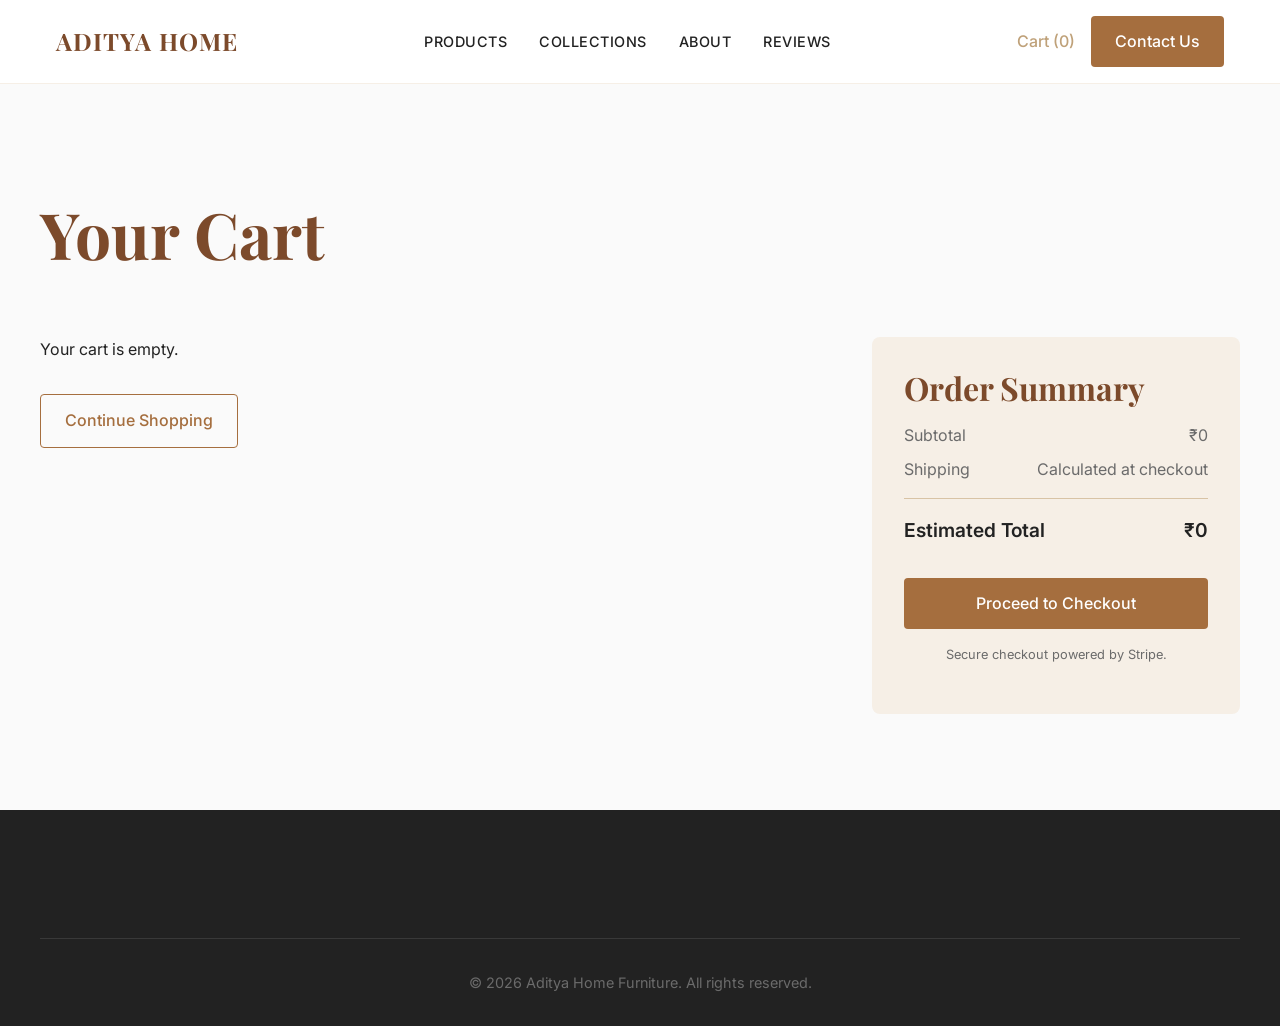
<file: cart.html>
<!DOCTYPE html>
<html lang="en">
<head>
    <meta charset="UTF-8">
    <meta name="viewport" content="width=device-width, initial-scale=1.0">
    <title>Your Cart | Aditya Home Furniture</title>
    <meta name="description" content="Review your cart and proceed to checkout.">
    
    <link rel="preconnect" href="https://fonts.googleapis.com">
    <link rel="preconnect" href="https://fonts.gstatic.com" crossorigin>
    <link href="https://fonts.googleapis.com/css2?family=Inter:wght@400;500;600&family=Playfair+Display:wght@400;700&display=swap" rel="stylesheet">
    
    <link rel="stylesheet" href="assets/styles.css">
    <script src="assets/scripts.js" defer></script>
</head>
<body id="cart-page">

    <!-- Header -->
    <header class="header">
        <div class="container header-content">
            <a href="index.html" class="logo">ADITYA HOME</a>
            <nav class="nav-links">
                <a href="products.html">Products</a>
                <a href="collections.html">Collections</a>
                <a href="about.html">About</a>
                <a href="index.html#testimonials">Reviews</a>
            </nav>
            <div style="display: flex; align-items: center; gap: 1rem;">
                <a href="cart.html" style="font-weight: 500; color: var(--oak-600);" id="nav-cart-link">Cart (0)</a>
                <a href="contact.html" class="btn btn-primary">Contact Us</a>
            </div>
        </div>
    </header>

    <main style="padding-top: 100px; min-height: 70vh;">
        
        <div class="container section">
            <h1 class="fade-up" style="margin-bottom: var(--spacing-lg);">Your Cart</h1>
            
            <div class="grid-2 fade-up" style="gap: var(--spacing-xl); grid-template-columns: 2fr 1fr;">
                
                <!-- Cart Items -->
                <div id="cart-items-container">
                    <!-- JS will populate this -->
                </div>

                <!-- Order Summary -->
                <div style="background-color: var(--oak-50); padding: var(--spacing-md); border-radius: var(--radius-md); height: fit-content;">
                    <h3 style="margin-bottom: 1rem;">Order Summary</h3>
                    
                    <div style="display: flex; justify-content: space-between; margin-bottom: 0.5rem; color: var(--muted);">
                        <span>Subtotal</span>
                        <span id="cart-subtotal">₹0</span>
                    </div>
                    <div style="display: flex; justify-content: space-between; margin-bottom: 1rem; color: var(--muted); border-bottom: 1px solid var(--oak-300); padding-bottom: 1rem;">
                        <span>Shipping</span>
                        <span>Calculated at checkout</span>
                    </div>
                    
                    <div style="display: flex; justify-content: space-between; margin-bottom: var(--spacing-md); font-weight: 600; font-size: 1.2rem;">
                        <span>Estimated Total</span>
                        <span id="cart-total">₹0</span>
                    </div>
                    
                    <a href="checkout.html" class="btn btn-primary" style="width: 100%; text-align: center; display: block;">Proceed to Checkout</a>
                    
                    <p style="text-align: center; font-size: 0.8rem; color: var(--muted); margin-top: 1rem;">Secure checkout powered by Stripe.</p>
                </div>
            </div>
        </div>

    </main>

    <!-- Footer -->
    <footer class="footer">
        <div class="container footer-bottom">
            <p>&copy; 2026 Aditya Home Furniture. All rights reserved.</p>
        </div>
    </footer>
</body>
</html>
</file>
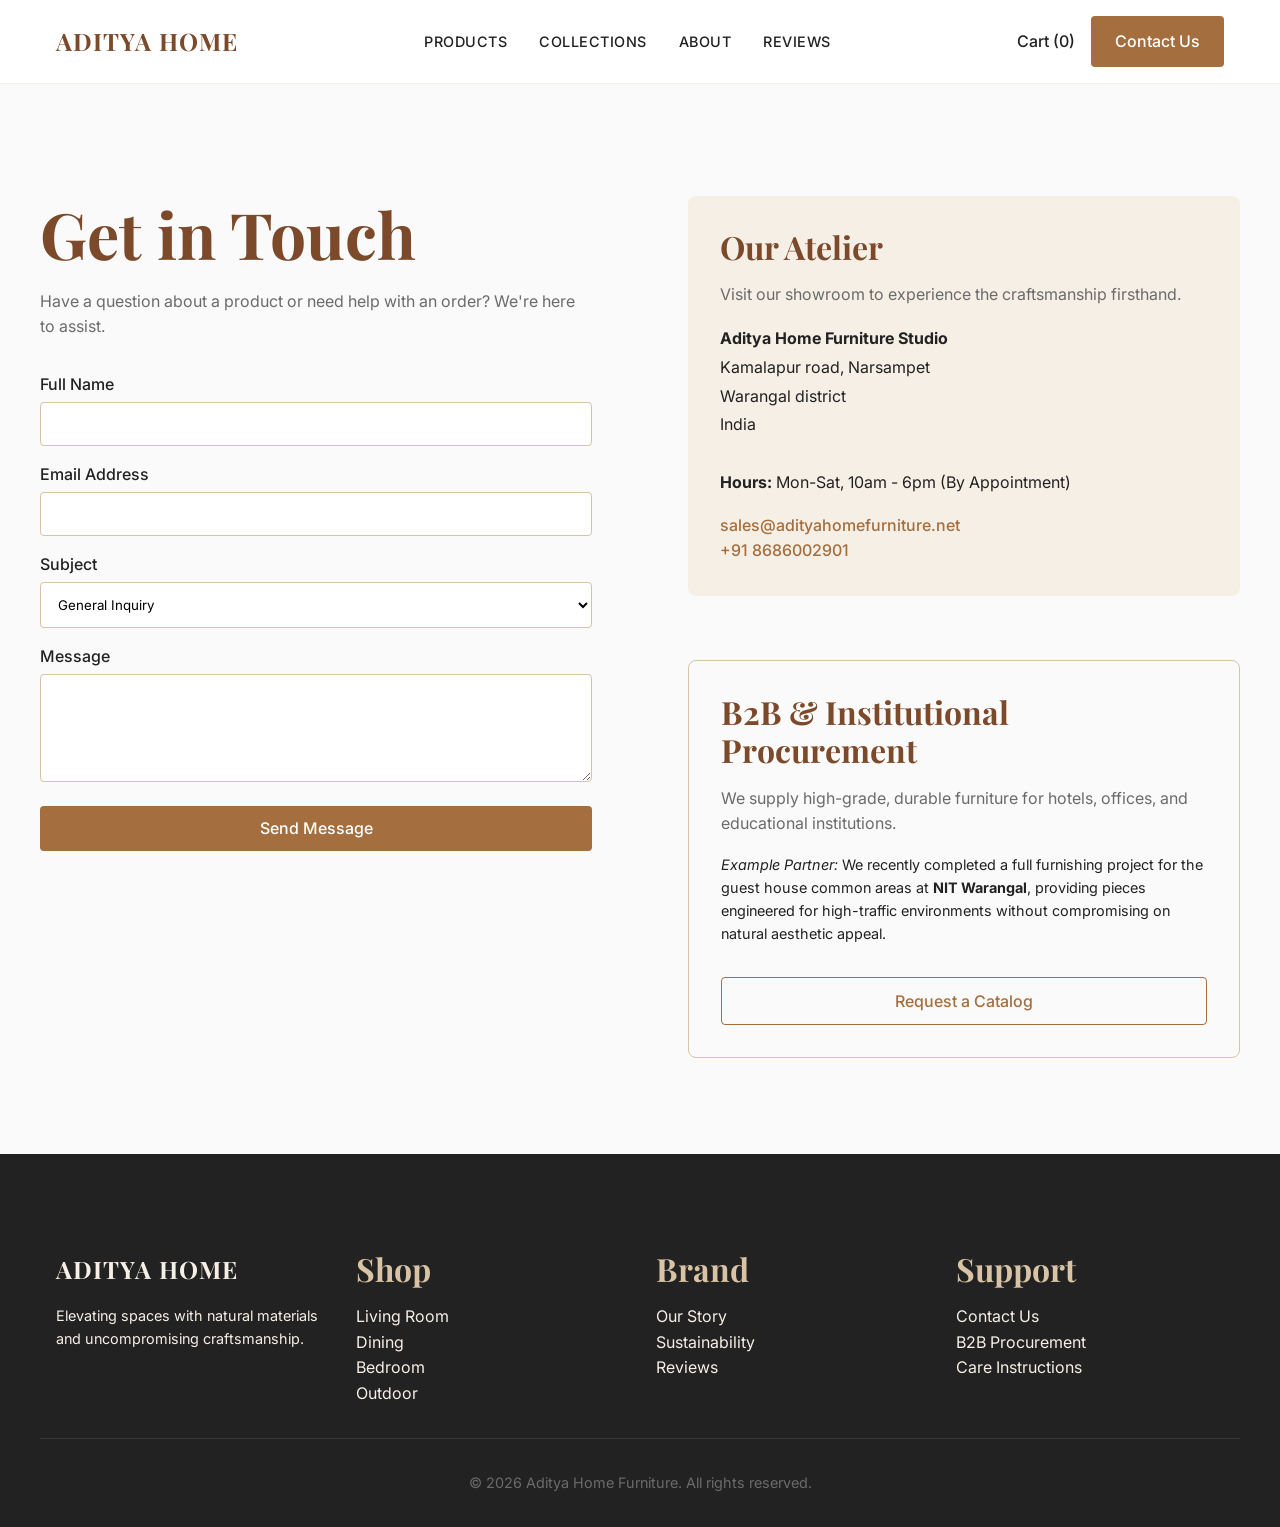
<file: contact.html>
<!DOCTYPE html>
<html lang="en">

<head>
    <meta charset="UTF-8">
    <meta name="viewport" content="width=device-width, initial-scale=1.0">
    <title>Contact Us | Aditya Home Furniture</title>
    <meta name="description"
        content="Get in touch with Aditya Home Furniture for inquiries, custom orders, or B2B procurement for institutions.">
    <link rel="canonical" href="https://www.adityahomefurniture.net/contact.html">

    <link rel="preconnect" href="https://fonts.googleapis.com">
    <link rel="preconnect" href="https://fonts.gstatic.com" crossorigin>
    <link
        href="https://fonts.googleapis.com/css2?family=Inter:wght@400;500;600&family=Playfair+Display:wght@400;700&display=swap"
        rel="stylesheet">

    <link rel="stylesheet" href="assets/styles.css">
    <script src="assets/scripts.js" defer></script>
</head>

<body id="contact-page">

    <!-- Header -->
    <header class="header">
        <div class="container header-content">
            <a href="index.html" class="logo">ADITYA HOME</a>
            <nav class="nav-links">
                <a href="products.html">Products</a>
                <a href="collections.html">Collections</a>
                <a href="about.html">About</a>
                <a href="index.html#testimonials">Reviews</a>
            </nav>
            <div style="display: flex; align-items: center; gap: 1rem;">
                <a href="cart.html" style="font-weight: 500;" id="nav-cart-link">Cart (0)</a>
                <a href="contact.html" class="btn btn-primary">Contact Us</a>
            </div>
        </div>
    </header>

    <main style="padding-top: 100px;">

        <div class="container section">
            <div class="grid-2" style="gap: var(--spacing-xl);">

                <!-- Contact Form -->
                <div id="contact-form" class="fade-up">
                    <h1 style="margin-bottom: 1rem;">Get in Touch</h1>
                    <p class="text-muted" style="margin-bottom: var(--spacing-md);">Have a question about a product or
                        need help with an order? We're here to assist.</p>

                    <form id="contactForm" onsubmit="sendEmail(event)">
                        <div class="form-group">
                            <label for="name">Full Name</label>
                            <input type="text" id="name" name="name" class="form-control" required>
                        </div>
                        <div class="form-group">
                            <label for="email">Email Address</label>
                            <input type="email" id="email" name="email" class="form-control" required>
                        </div>
                        <div class="form-group">
                            <label for="subject">Subject</label>
                            <select id="subject" name="subject" class="form-control">
                                <option value="general">General Inquiry</option>
                                <option value="order">Order Status</option>
                                <option value="custom">Custom Piece Request</option>
                                <option value="b2b">B2B Procurement</option>
                            </select>
                        </div>
                        <div class="form-group" style="margin-bottom: var(--spacing-sm);">
                            <label for="message">Message</label>
                            <textarea id="message" name="message" class="form-control" rows="5" required></textarea>
                        </div>
                        <button type="submit" class="btn btn-primary" style="width: 100%;">Send Message</button>
                    </form>

                    <script>
                        function sendEmail(e) {
                            e.preventDefault();
                            const name = document.getElementById('name').value;
                            const email = document.getElementById('email').value;
                            const subjectSelect = document.getElementById('subject');
                            const subject = subjectSelect.options[subjectSelect.selectedIndex].text;
                            const message = document.getElementById('message').value;

                            const mailtoBody = `Name: ${name}%0D%0AEmail: ${email}%0D%0A%0D%0A${encodeURIComponent(message)}`;
                            const mailtoUrl = `mailto:sales@adityahomefurniture.net?subject=${encodeURIComponent('Aditya Home Furniture: ' + subject)}&body=${mailtoBody}`;

                            window.location.href = mailtoUrl;
                        }
                    </script>
                </div>

                <!-- Info & B2B -->
                <div class="fade-up" style="display: flex; flex-direction: column; gap: var(--spacing-lg);">

                    <div id="store-locator"
                        style="background-color: var(--oak-50); padding: var(--spacing-md); border-radius: var(--radius-md);">
                        <h3>Our Atelier</h3>
                        <p class="text-muted" style="margin-bottom: 1rem;">Visit our showroom to experience the
                            craftsmanship firsthand.</p>
                        <address style="font-style: normal; color: var(--text-primary); line-height: 1.8;">
                            <strong>Aditya Home Furniture Studio</strong><br>
                            Kamalapur road, Narsampet<br>
                            Warangal district<br>
                            India<br><br>
                            <strong>Hours:</strong> Mon-Sat, 10am - 6pm (By Appointment)
                        </address>
                        <a href="mailto:sales@adityahomefurniture.net"
                            style="display: block; margin-top: 1rem; color: var(--teak-700); font-weight: 500;">sales@adityahomefurniture.net</a>
                        <a href="tel:+918686002901"
                            style="display: block; color: var(--teak-700); font-weight: 500;">+91 8686002901</a>
                    </div>

                    <div id="b2b"
                        style="border: 1px solid var(--oak-300); padding: var(--spacing-md); border-radius: var(--radius-md);">
                        <h3>B2B & Institutional Procurement</h3>
                        <p class="text-muted" style="margin-bottom: 1rem;">We supply high-grade, durable furniture for
                            hotels, offices, and educational institutions.</p>
                        <p style="font-size: 0.9rem; line-height: 1.6;">
                            <em>Example Partner:</em> We recently completed a full furnishing project for the guest
                            house common areas at <strong>NIT Warangal</strong>, providing pieces engineered for
                            high-traffic environments without compromising on natural aesthetic appeal.
                        </p>
                        <button class="btn btn-outline" style="margin-top: 1rem; width: 100%;"
                            onclick="document.getElementById('subject').value='b2b'; document.getElementById('name').focus(); window.scrollTo({top: document.getElementById('contact-form').offsetTop - 100, behavior: 'smooth'});">Request
                            a Catalog</button>
                    </div>

                </div>
            </div>
        </div>

    </main>

    <!-- Footer -->
    <footer class="footer">
        <div class="container grid-4">
            <div>
                <a href="index.html" class="logo" style="color: var(--oak-50);">ADITYA HOME</a>
                <p style="margin-top: 1rem; font-size: 0.9rem;">Elevating spaces with natural materials and
                    uncompromising craftsmanship.</p>
            </div>
            <div>
                <h3>Shop</h3>
                <ul>
                    <li><a href="products.html#living-room">Living Room</a></li>
                    <li><a href="products.html#dining">Dining</a></li>
                    <li><a href="products.html#bedroom">Bedroom</a></li>
                    <li><a href="products.html#outdoor">Outdoor</a></li>
                </ul>
            </div>
            <div>
                <h3>Brand</h3>
                <ul>
                    <li><a href="about.html">Our Story</a></li>
                    <li><a href="about.html#sustainability">Sustainability</a></li>
                    <li><a href="testimonials.html">Reviews</a></li>
                </ul>
            </div>
            <div>
                <h3>Support</h3>
                <ul>
                    <li><a href="contact.html">Contact Us</a></li>
                    <li><a href="contact.html#b2b">B2B Procurement</a></li>
                    <li><a href="#">Care Instructions</a></li>
                </ul>
            </div>
        </div>
        <div class="container footer-bottom">
            <p>&copy; 2026 Aditya Home Furniture. All rights reserved.</p>
        </div>
    </footer>
</body>

</html>
</file>
<file: assets/styles.css>
/* ==========================================================================
   Arborvitae - Design System & Styles
   ========================================================================== */

/* --- 1. CSS Variables (Design Tokens) --- */
:root {
  /* Color Palette */
  --oak-50: #F6EFE6;
  --oak-300: #D8C3A5;
  --oak-600: #BFA179;
  --teak-700: #A56E3E;
  --teak-900: #7C4A2B;
  
  --text-primary: #222222;
  --text-inverse: #FFFFFF;
  --muted: #6B6B6B;
  --accent: #E8C7A3;
  
  --bg-color: #FAFAFA;
  --surface-color: #FFFFFF;
  
  /* Typography */
  --font-heading: 'Playfair Display', serif;
  --font-body: 'Inter', sans-serif;
  
  /* Spacing */
  --spacing-xs: 0.5rem;
  --spacing-sm: 1rem;
  --spacing-md: 2rem;
  --spacing-lg: 4rem;
  --spacing-xl: 6rem;
  
  /* Border Radius */
  --radius-sm: 4px;
  --radius-md: 8px;
  --radius-lg: 12px;
  
  /* Transitions */
  --transition-fast: 0.2s ease;
  --transition-normal: 0.3s ease;
  --transition-slow: 0.6s ease;
}

/* --- 2. CSS Reset --- */
*, *::before, *::after {
  box-sizing: border-box;
  margin: 0;
  padding: 0;
}

html {
  scroll-behavior: smooth; /* Smooth scroll for anchors */
  font-size: 16px;
}

body {
  font-family: var(--font-body);
  color: var(--text-primary);
  background-color: var(--bg-color);
  line-height: 1.6;
  overflow-x: hidden;
}

img, picture, video, canvas, svg {
  display: block;
  max-width: 100%;
}

a {
  color: inherit;
  text-decoration: none;
  transition: color var(--transition-fast);
}

ul {
  list-style: none;
}

button {
  cursor: pointer;
  border: none;
  background: none;
  font-family: inherit;
}

/* --- 3. Typography --- */
h1, h2, h3, h4, h5, h6 {
  font-family: var(--font-heading);
  font-weight: 700;
  line-height: 1.2;
  margin-bottom: var(--spacing-sm);
  color: var(--teak-900);
}

h1 { font-size: clamp(2.5rem, 5vw, 4rem); }
h2 { font-size: clamp(2rem, 4vw, 3rem); }
h3 { font-size: clamp(1.5rem, 3vw, 2rem); }

p {
  margin-bottom: var(--spacing-sm);
}

.text-muted {
  color: var(--muted);
}

/* --- 4. Layout & Grid --- */
.container {
  width: 100%;
  max-width: 1200px;
  margin: 0 auto;
  padding: 0 var(--spacing-sm);
}

.section {
  padding: var(--spacing-xl) 0;
}

.grid-2 {
  display: grid;
  grid-template-columns: 1fr;
  gap: var(--spacing-md);
}

.grid-3 {
  display: grid;
  grid-template-columns: 1fr;
  gap: var(--spacing-md);
}

.grid-4 {
  display: grid;
  grid-template-columns: 1fr 1fr;
  gap: var(--spacing-sm);
}

@media (min-width: 640px) { /* sm breakpoint */
  .grid-2 { grid-template-columns: 1fr 1fr; }
}

@media (min-width: 900px) { /* md breakpoint */
  .grid-3 { grid-template-columns: repeat(3, 1fr); }
  .grid-4 { grid-template-columns: repeat(4, 1fr); gap: var(--spacing-md); }
}

/* --- 5. Components --- */

/* Header */
.header {
  position: fixed;
  top: 0;
  left: 0;
  width: 100%;
  background-color: rgba(255, 255, 255, 0.95);
  backdrop-filter: blur(10px);
  z-index: 100;
  padding: var(--spacing-sm) 0;
  border-bottom: 1px solid var(--oak-50);
  transition: transform var(--transition-normal), background-color var(--transition-normal);
}

.header.scrolled-down {
  transform: translateY(-100%);
}

.header.scrolled-up {
  transform: translateY(0);
  background-color: var(--surface-color);
  box-shadow: 0 4px 20px rgba(0,0,0,0.05);
}

.header-content {
  display: flex;
  justify-content: space-between;
  align-items: center;
}

.logo {
  font-family: var(--font-heading);
  font-size: 1.5rem;
  font-weight: 700;
  color: var(--teak-900);
  letter-spacing: 1px;
}

.nav-links {
  display: flex;
  gap: var(--spacing-md);
}

.nav-links a {
  font-size: 0.9rem;
  font-weight: 500;
  text-transform: uppercase;
  letter-spacing: 0.5px;
}

.nav-links a:hover {
  color: var(--oak-600);
}

/* Buttons */
.btn {
  display: inline-block;
  padding: 0.8rem 1.5rem;
  font-size: 1rem;
  font-weight: 500;
  text-align: center;
  border-radius: var(--radius-sm);
  transition: all var(--transition-fast);
}

.btn-primary {
  background-color: var(--teak-700);
  color: var(--text-inverse);
}

.btn-primary:hover {
  background-color: var(--teak-900);
  transform: translateY(-2px);
  box-shadow: 0 4px 12px rgba(124, 74, 43, 0.3);
}

.btn-outline {
  border: 1px solid var(--teak-700);
  color: var(--teak-700);
}

.btn-outline:hover {
  background-color: var(--teak-700);
  color: var(--text-inverse);
}

/* Hero Section */
.hero {
  position: relative;
  height: 100vh;
  min-height: 600px;
  display: flex;
  align-items: center;
  overflow: hidden;
  margin-top: 60px; /* offset for header */
}

.hero-img {
  position: absolute;
  top: 0;
  left: 0;
  width: 100%;
  height: 120%; /* Extra height for parallax */
  object-fit: cover;
  z-index: -1;
  transform: translateY(0);
}

.hero-overlay {
  position: absolute;
  top: 0;
  left: 0;
  width: 100%;
  height: 100%;
  background: linear-gradient(to right, rgba(0,0,0,0.5) 0%, rgba(0,0,0,0.1) 100%);
  z-index: 0;
}

.hero-content {
  position: relative;
  z-index: 1;
  color: var(--text-inverse);
  max-width: 600px;
}

.hero-content h1 {
  color: var(--text-inverse);
}

/* Product Card */
.product-card {
  background: var(--surface-color);
  border-radius: var(--radius-md);
  overflow: hidden;
  transition: transform var(--transition-normal), box-shadow var(--transition-normal);
  display: flex;
  flex-direction: column;
  height: 100%;
}

.product-card:hover {
  transform: scale(1.03);
  box-shadow: 0 10px 30px rgba(0,0,0,0.08);
}

.product-img-wrap {
  position: relative;
  padding-top: 100%; /* 1:1 Aspect Ratio */
  background-color: var(--oak-50);
  overflow: hidden;
}

.product-img-wrap img {
  position: absolute;
  top: 0;
  left: 0;
  width: 100%;
  height: 100%;
  object-fit: cover;
  transition: transform var(--transition-slow);
}

.product-card:hover .product-img-wrap img {
  transform: scale(1.05);
}

.product-info {
  padding: var(--spacing-sm);
  flex-grow: 1;
  display: flex;
  flex-direction: column;
}

.product-title {
  font-family: var(--font-body);
  font-size: 1.1rem;
  font-weight: 600;
  margin-bottom: 0.2rem;
  color: var(--text-primary);
}

.product-price {
  color: var(--muted);
  font-weight: 500;
  margin-top: auto;
}

/* Testimonial Card */
.testimonial-card {
  background: var(--oak-50);
  padding: var(--spacing-md);
  border-radius: var(--radius-lg);
  border-left: 4px solid var(--oak-600);
}

.stars {
  color: #F59E0B; /* Gold */
  margin-bottom: 0.5rem;
  font-size: 1.2rem;
}

.testimonial-quote {
  font-style: italic;
  margin-bottom: 1rem;
  font-size: 1.1rem;
}

.testimonial-author {
  display: flex;
  align-items: center;
  gap: 1rem;
}

.author-img {
  width: 50px;
  height: 50px;
  border-radius: 50%;
  object-fit: cover;
}

.author-info h4 {
  margin: 0;
  font-family: var(--font-body);
  font-size: 1rem;
  color: var(--text-primary);
}

.author-info span {
  font-size: 0.8rem;
  color: var(--muted);
}

/* Footer */
.footer {
  background-color: var(--text-primary);
  color: var(--oak-50);
  padding: var(--spacing-xl) 0 var(--spacing-sm);
}

.footer h3 {
  color: var(--oak-300);
}

.footer-bottom {
  text-align: center;
  padding-top: var(--spacing-md);
  margin-top: var(--spacing-md);
  border-top: 1px solid rgba(255,255,255,0.1);
  color: var(--muted);
  font-size: 0.9rem;
}

/* Animations */
.fade-up {
  opacity: 0;
  transform: translateY(30px);
  transition: opacity 0.6s ease, transform 0.6s ease;
}

.fade-up.visible {
  opacity: 1;
  transform: translateY(0);
}

/* Form Styles */
.form-group {
  margin-bottom: var(--spacing-sm);
}

.form-group label {
  display: block;
  margin-bottom: 0.3rem;
  font-weight: 500;
}

.form-control {
  width: 100%;
  padding: 0.8rem;
  border: 1px solid var(--oak-300);
  border-radius: var(--radius-sm);
  font-family: inherit;
  background-color: var(--surface-color);
  transition: border-color var(--transition-fast);
}

.form-control:focus {
  outline: none;
  border-color: var(--teak-700);
  box-shadow: 0 0 0 2px rgba(165, 110, 62, 0.2);
}

/* Lightbox */
.lightbox {
  position: fixed;
  top: 0;
  left: 0;
  width: 100%;
  height: 100%;
  background: rgba(0,0,0,0.9);
  z-index: 1000;
  display: flex;
  justify-content: center;
  align-items: center;
  opacity: 0;
  pointer-events: none;
  transition: opacity var(--transition-normal);
}

.lightbox.active {
  opacity: 1;
  pointer-events: auto;
}

.lightbox-content {
  max-width: 90%;
  max-height: 90vh;
}

.lightbox-img {
  max-width: 100%;
  max-height: 90vh;
  object-fit: contain;
}

.lightbox-close {
  position: absolute;
  top: 20px;
  right: 30px;
  color: white;
  font-size: 2rem;
  background: none;
  border: none;
  cursor: pointer;
}
</file>
